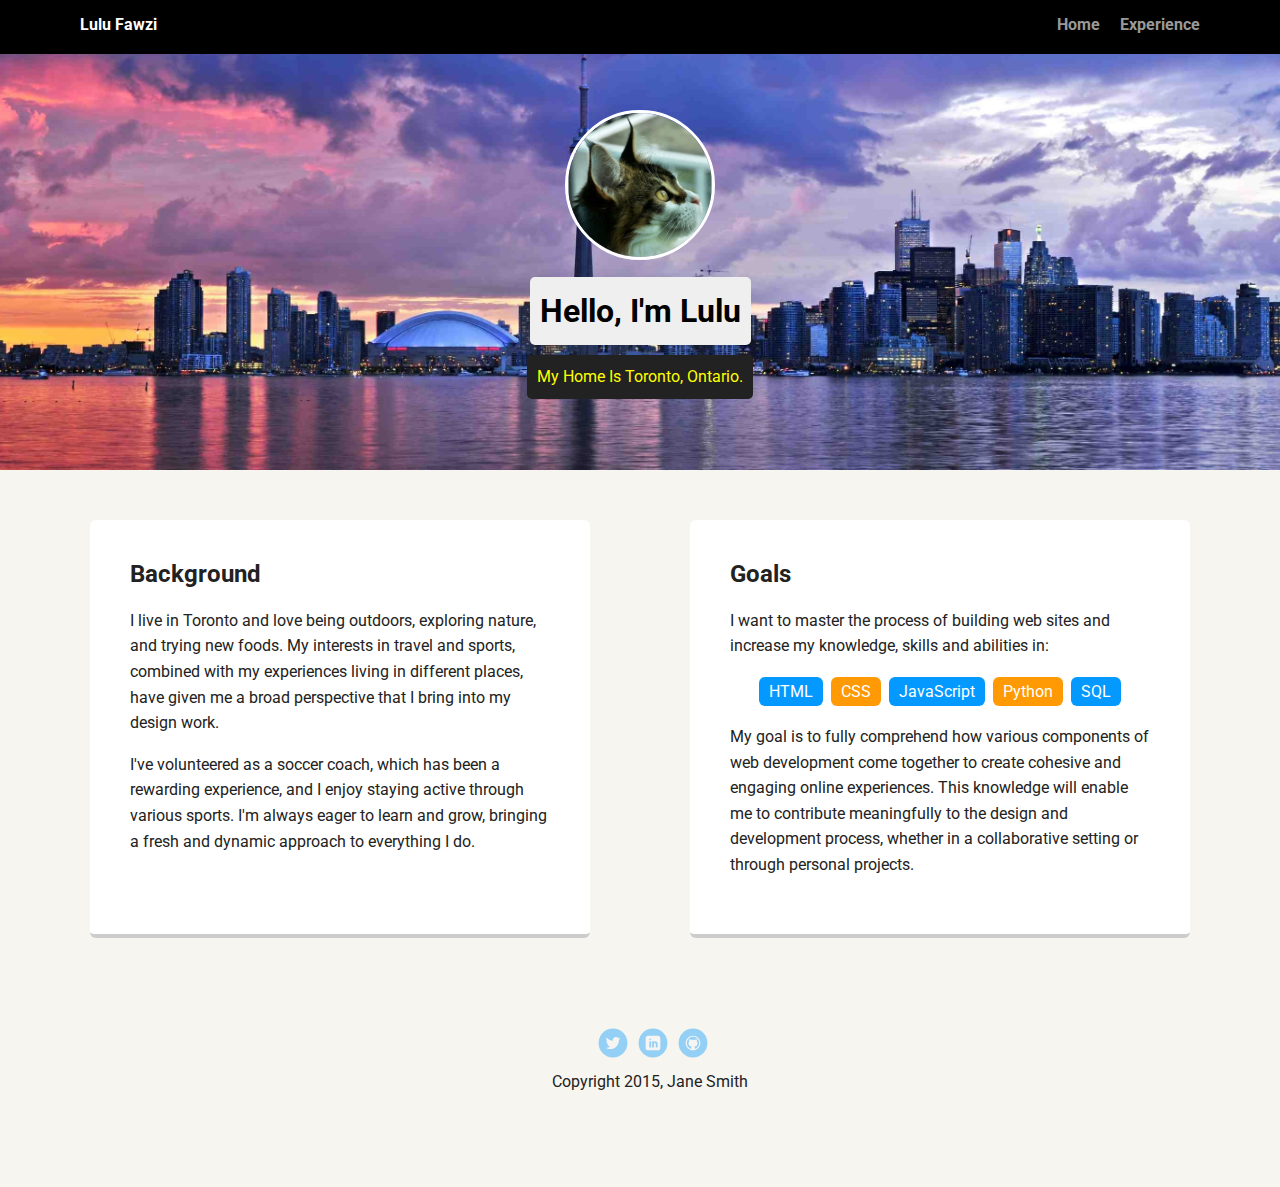
<file: index.html>
<!doctype html>
<html lang="en">
<head>
  <meta charset="utf-8">
  <title>Lulu Fawzi's Profile</title>
  <meta name="viewport" content="width=device-width, initial-scale=1.0">
  <link rel="stylesheet" href="styles.css">
  <link href="https://fonts.googleapis.com/css?family=Muli%7CRoboto:400,300,500,700,900" rel="stylesheet"></head>
  <body>

    <div class="main-nav">
        <ul class="nav">
          <li class="name">Lulu Fawzi</li>
          <li><a href="#">Home</a></li>
          <li><a href="#">Experience</a></li>
        </ul>
    </div>

    <header>
      <img src="images/640px-Maine_coon_profile.jpg" alt="Lulu's Cat" class="profile-image">
      <h1 class="tag name">Hello, I'm Lulu</h1>
      <p class="tag location">My Home Is Toronto, Ontario.</p>
    </header>

    <main class="flex">
      <div class="card">
        <h2>Background</h2>
        <p>I live in Toronto and love being outdoors, exploring nature, and trying new foods. My interests in travel and sports, combined with my experiences living in different places, have given me a broad perspective that I bring into my design work.</p>
        <p>I've volunteered as a soccer coach, which has been a rewarding experience, and I enjoy staying active through various sports. I'm always eager to learn and grow, bringing a fresh and dynamic approach to everything I do.</p>
      </div> 

      <div class="card">
        <h2>Goals</h2>
        <p>I want to master the process of building web sites and increase my knowledge, skills and abilities in:</p>
        <ul class="skills">
          <li>HTML</li>
          <li>CSS</li>
          <li>JavaScript</li>
          <li>Python</li>
          <li>SQL</li>
        </ul>
        <p>My goal is to fully comprehend how various components of web development come together to create cohesive and engaging online experiences. This knowledge will enable me to contribute meaningfully to the design and development process, whether in a collaborative setting or through personal projects.</p>
      </div> 

    </main>
    <footer>
      <ul>
        <li><a href="#" class="social twitter">Twitter</a></li>
        <li><a href="#" class="social linkedin">LinkedIn</a></li>
        <li><a href="#" class="social github">Github</a></li>
      </ul>
      <p class="copyright">Copyright 2015, Jane Smith</p>
    </footer>
  </body>
  </html>
</file>
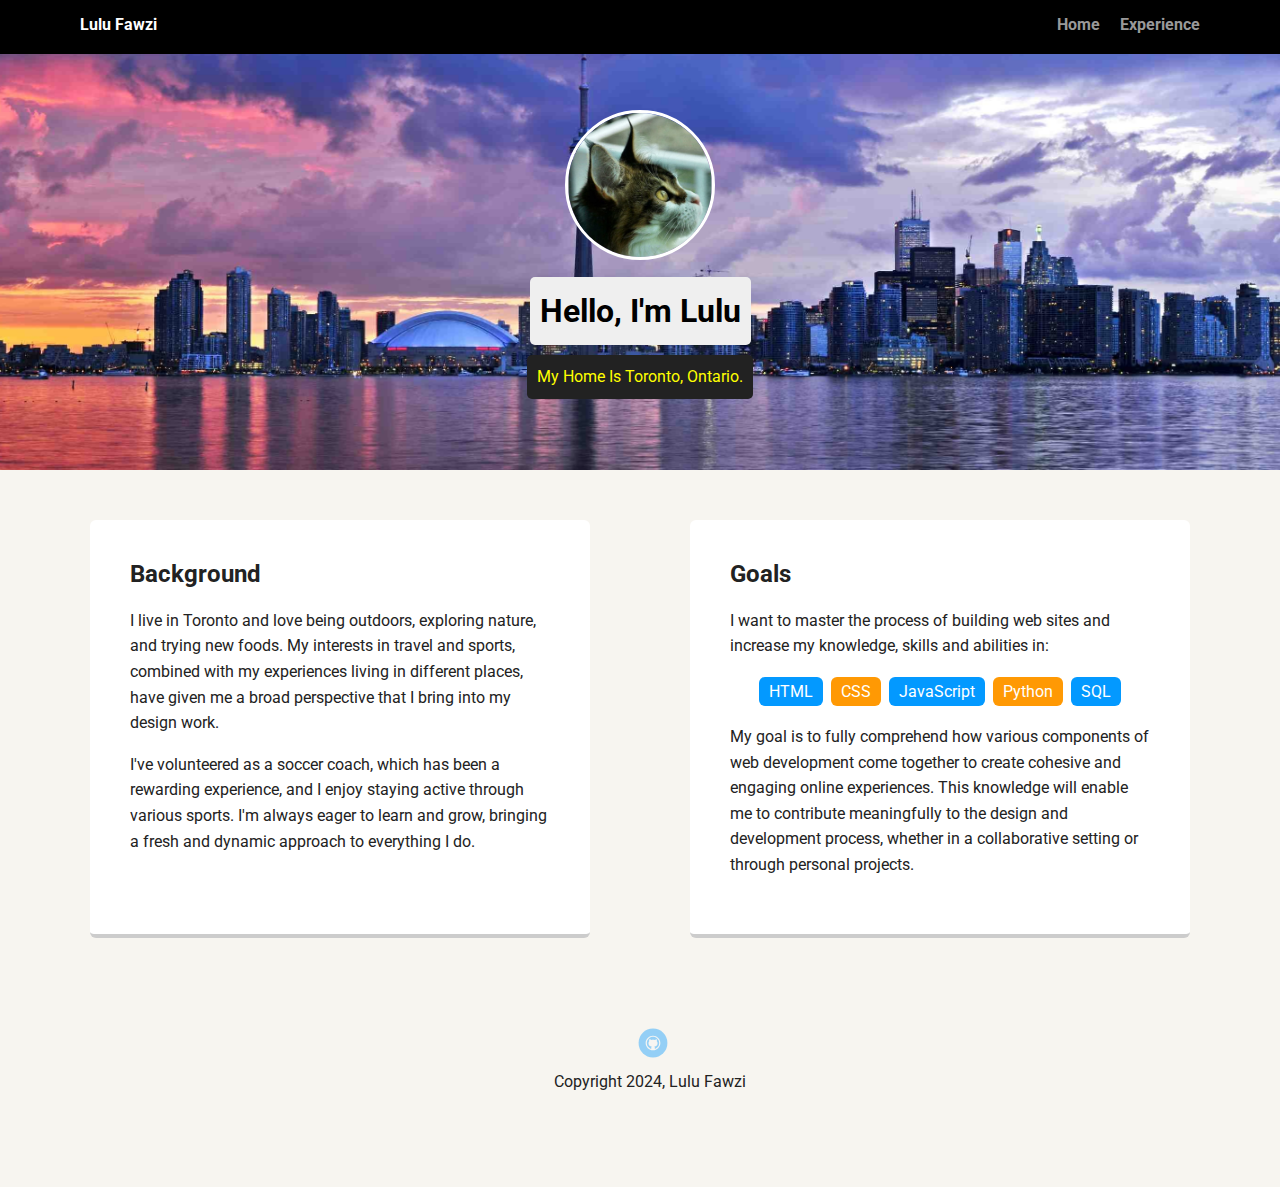
<file: experience.html>
<!doctype html>
<html lang="en">
<head>
  <meta charset="utf-8">
  <title>Expereince</title>
  <meta name="viewport" content="width=device-width, initial-scale=1.0">
  <link rel="stylesheet" href="styles.css">
  <link href="https://fonts.googleapis.com/css?family=Muli%7CRoboto:400,300,500,700,900" rel="stylesheet"></head>
  <body>

    <div class="main-nav">
        <ul class="nav">
          <li class="name">Lulu Fawzi</li>
          <li><a href="index.html">Home</a></li>
          <li><a href="experience.html">Experience</a></li>
        </ul>
    </div>

    <header>
      <img src="images/640px-Maine_coon_profile.jpg" alt="Lulu's Cat" class="profile-image">
      <h1 class="tag name">Hello, I'm Lulu</h1>
      <p class="tag location">My Home Is Toronto, Ontario.</p>
    </header>

    <main class="flex">
      <div class="card">
        <h2>Background</h2>
        <p>I live in Toronto and love being outdoors, exploring nature, and trying new foods. My interests in travel and sports, combined with my experiences living in different places, have given me a broad perspective that I bring into my design work.</p>
        <p>I've volunteered as a soccer coach, which has been a rewarding experience, and I enjoy staying active through various sports. I'm always eager to learn and grow, bringing a fresh and dynamic approach to everything I do.</p>
      </div> 

      <div class="card">
        <h2>Goals</h2>
        <p>I want to master the process of building web sites and increase my knowledge, skills and abilities in:</p>
        <ul class="skills">
          <li>HTML</li>
          <li>CSS</li>
          <li>JavaScript</li>
          <li>Python</li>
          <li>SQL</li>
        </ul>
        <p>My goal is to fully comprehend how various components of web development come together to create cohesive and engaging online experiences. This knowledge will enable me to contribute meaningfully to the design and development process, whether in a collaborative setting or through personal projects.</p>
      </div> 

    </main>
    <footer>
      <ul>
        <li><a href="https://github.com/asakerhubspot" class="social github">Github</a></li>
      </ul>
      <p class="copyright">Copyright 2024, Lulu Fawzi</p>
    </footer>
  </body>
  </html>
</file>
<file: styles.css>
/* Global Layout Set-up */
* { 
  box-sizing: border-box;
}
  
body {
  margin: 0;
  padding: 0;
  text-align: center;
  font-family: 'Roboto', sans-serif;
  color: #222;
  background: #f7f5f0;
}
/* Link Styles */

a {
  text-decoration: none;
  color: #999;
}
a:hover {
  color: #6633ff;
}

/* Section Styles */

.main-nav {
  width: 100%;
  background: black;
  min-height: 30px;
  padding: 10px;
  position: fixed;
  text-align: center;
}
.nav {
  display: flex;
  justify-content: space-around;
  font-weight: 700;
  list-style-type: none;
  margin: 0 auto;
  padding: 0;
}

.nav .name {
    display: block;
    margin-right: auto;
    color: white;
}
.nav li {
  padding: 5px 10px 10px 10px;
}
.nav a {
  transition: all .5s;
}
.nav a:hover {
  color: white
}

header {
  text-align: center;
  background: url('images/1584230009616.jpeg') no-repeat top center ;
  background-size: cover;
  overflow: hidden;
  padding-top: 60px;
}
header {
  line-height: 1.5;
}
header .profile-image {
  margin-top: 50px;
  width: 150px;
  height: 150px;
  border-radius: 50%;
  border: 3px solid white;
  transition: all .5s;
}
header .profile-image:hover {
  transform: scale(1.2) rotate(5deg);
}
.tag {
  background-color: #efefef;
  color: black;
  padding: 10px;
  border-radius: 5px;
  display: table;
  margin: 10px auto;
} 
.location {
  background-color: #222;
  color: yellow;
}
.card {
  margin: 30px;
  padding: 20px 40px 40px;
  max-width: 500px;
  text-align: left;
  background: #fff;
  border-bottom: 4px solid #ccc;
  border-radius: 6px;
  transition: all .5s;
}
.card:hover {
  border-color: #ff99ff;
}

ul.skills {
  padding: 0;
  text-align: center;
}

.skills li {
  border-radius: 6px;
  display: inline-block;
  background: #ff9904;
  color: white;
  padding: 5px 10px;
  margin: 2px;
}

.skills li:nth-child(odd) {
  background: #0399ff;
}

footer {
  width: 100%;
  min-height: 30px;
  padding: 20px 0 40px 20px;
}

footer .copyright {
  top: -8px;
  font-size: .75em;
}

footer ul {
  list-style-type: none;
  margin: 0;
  padding: 0;
}

footer ul li {
  display: inline-block;
}

a.social {
  display: inline-block;
  text-indent: -9999px;
  margin-left: 5px;
  width: 30px;
  height: 30px;
  background-size: 30px 30px;
  opacity: .4;
  transition: all .5s;
}
a.twitter {
  background-image: url(images/twitter.svg);
}
a.linkedin {
  background-image: url(images/linkedin.svg);
}
a.github {
  background-image: url(images/github.svg);
}
a.social:hover {
  opacity: 1;
}
.clearfix {
  clear: both;
}

/* Styles for larger screens */
@media screen and (min-width: 720px) {
  
  .flex {
      display: -ms-flexbox;      /* TWEENER - IE 10 */
      display: flex; 
      max-width: 1200px;
      -ms-flex-pack: distribute;
      justify-content: space-around;
      margin: 0 auto;
  }

  header {
    min-height: 470px;
  }

  .nav {
    max-width: 1200px;
    padding: 0 30px;
  }


  main {
    padding-top: 20px;
  }

  main p {
    line-height: 1.6em;
  }

  footer {
    font-size: 1.3em;
    max-width: 1200px;
    margin: 40px auto;
  }

}
</file>
